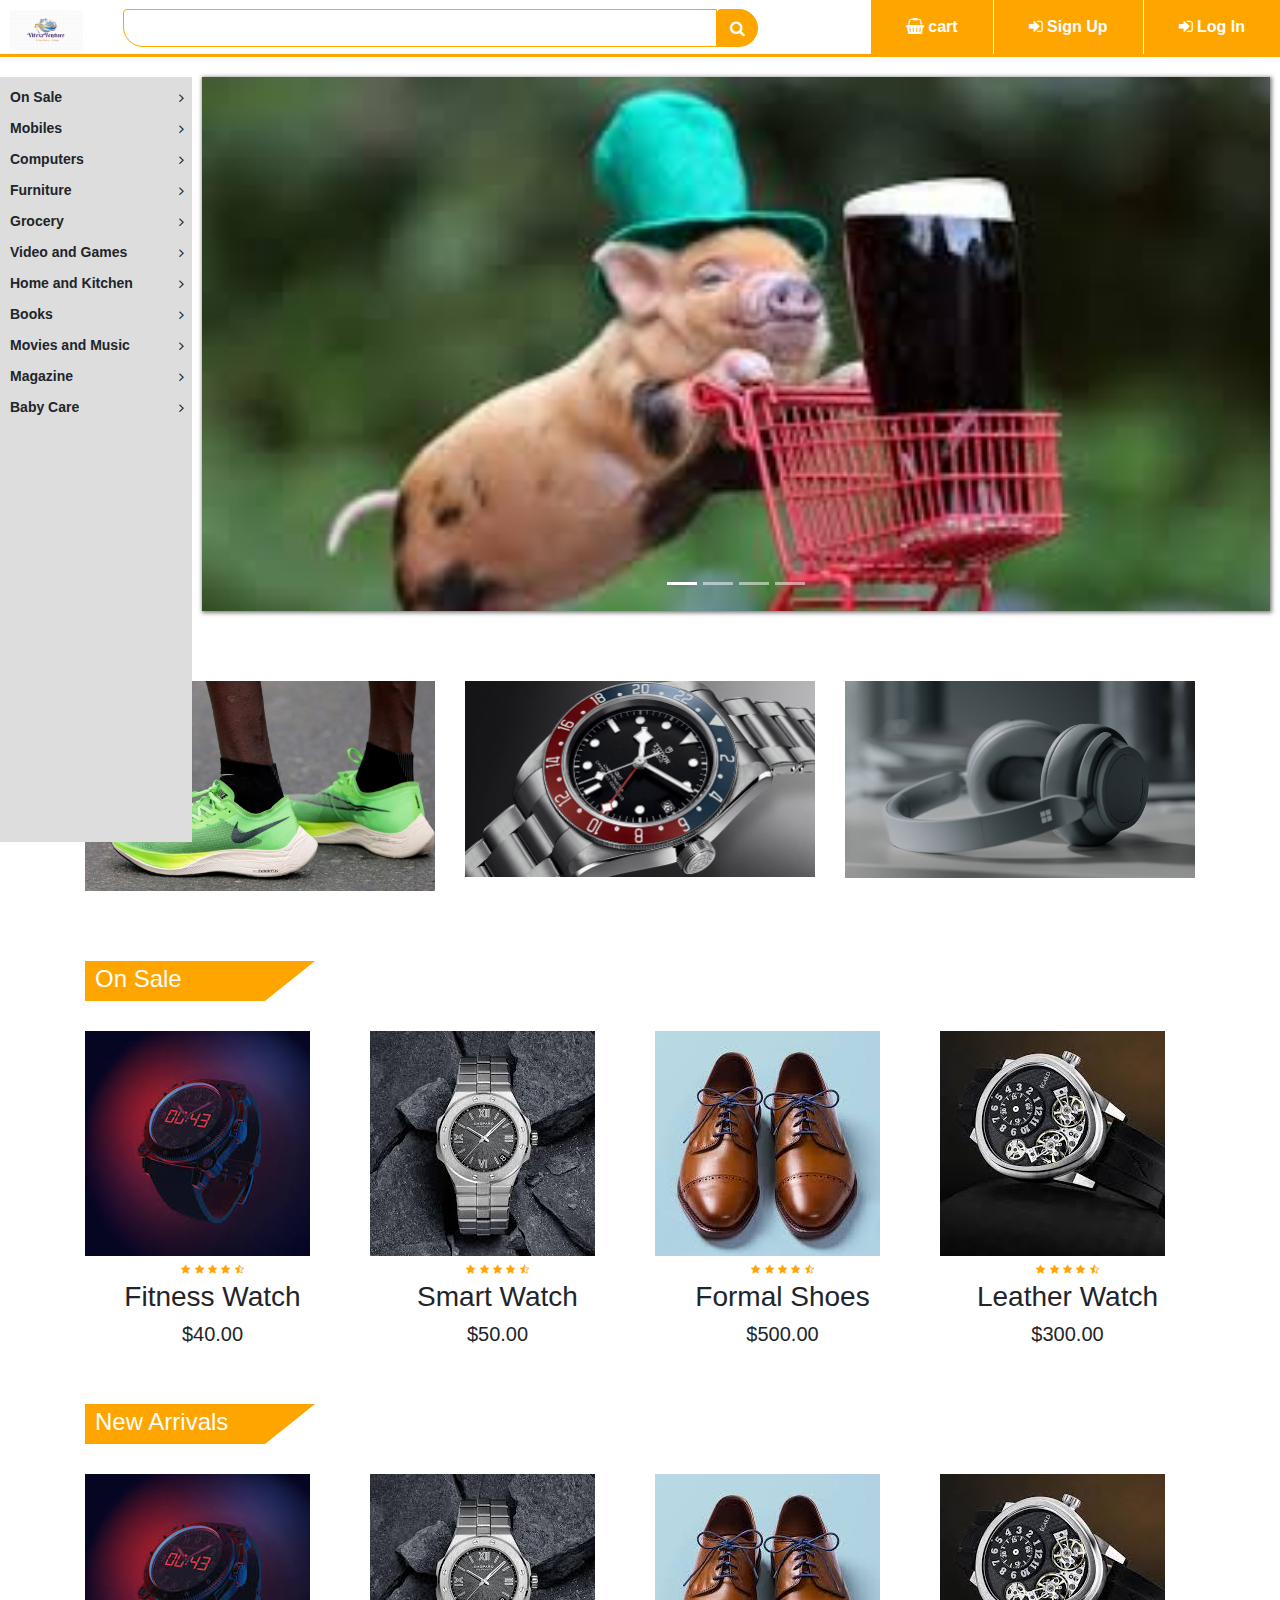
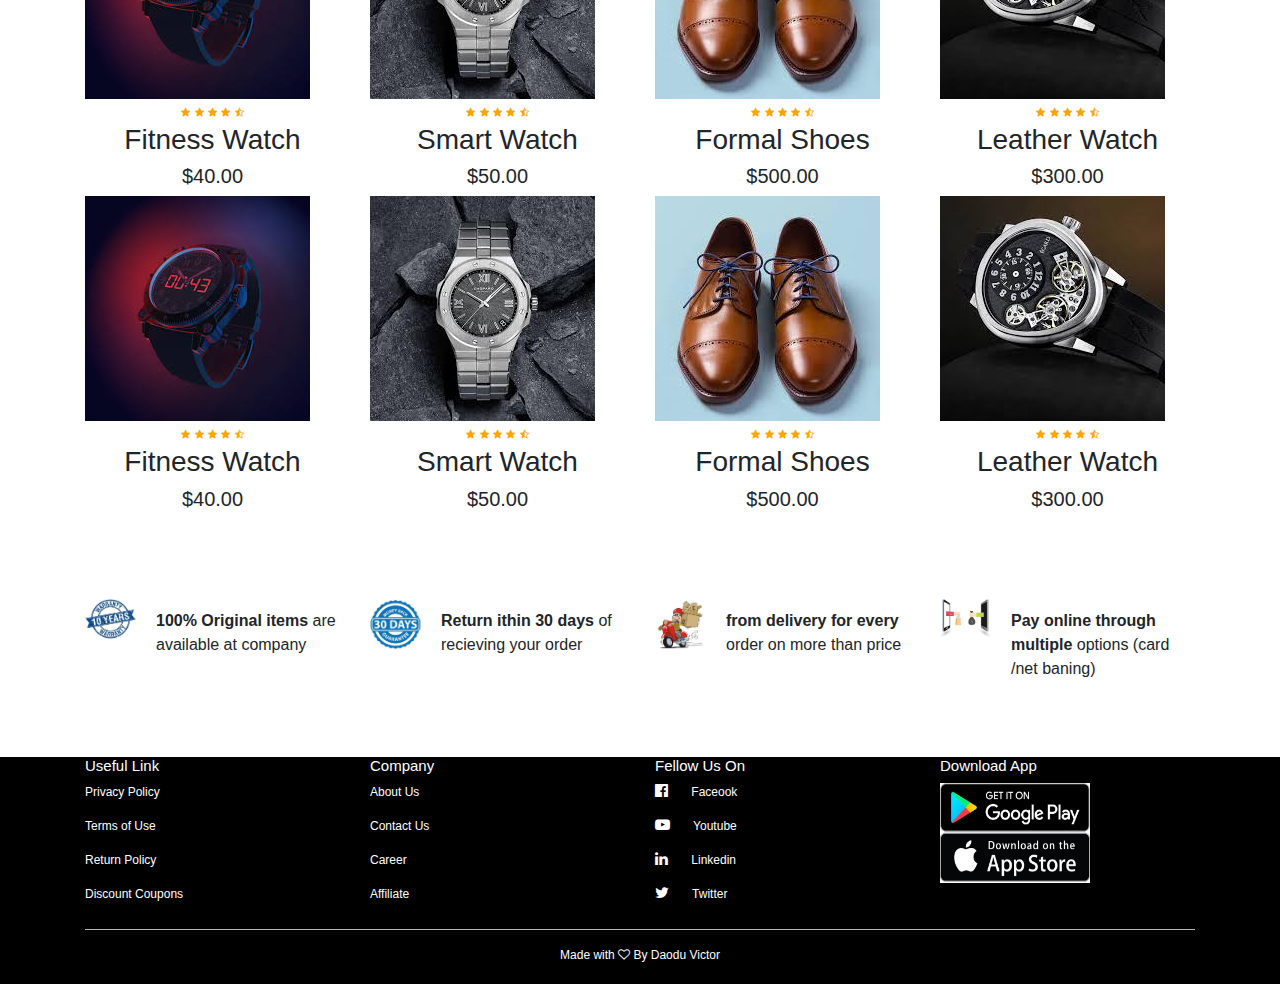
<file: index.html>
<!doctype html>
<html lang="en">

<head>
    <!-- Required meta tags -->
    <meta charset="utf-8">
    <meta name="viewport" content="width=device-width, initial-scale=1, shrink-to-fit=no">
    <!-- Bootstrap CSS -->
    <link rel="stylesheet" href="main.css">

    <!-- Bootstrap CSS -->
    <link rel="stylesheet" href="https://stackpath.bootstrapcdn.com/bootstrap/4.5.2/css/bootstrap.min.css" integrity="sha384-JcKb8q3iqJ61gNV9KGb8thSsNjpSL0n8PARn9HuZOnIxN0hoP+VmmDGMN5t9UJ0Z" crossorigin="anonymous">
    <link rel="stylesheet" href="https://stackpath.bootstrapcdn.com/font-awesome/4.7.0/css/font-awesome.min.css" integrity="sha384-wvfXpqpZZVQGK6TAh5PVlGOfQNHSoD2xbE+QkPxCAFlNEevoEH3Sl0sibVcOQVnN" crossorigin="anonymous">
    <script src="script.js"></script>
    <title>e-commerce home page</title>
</head>

<body>
    <!-- navbar -->
    <div class="top-nav-bar">
        <div class="search-box">

            <i class="fa fa-bars" aria-hidden="true" id="menu-btn" onclick="openmenu()"></i>
            <i class="fa fa-times" aria-hidden="true" id="close-btn" onclick="closemenu()"></i>
            <img src="img/logoa.jpg" alt="" class="logo">
            <input type="text" class="form-control">
            <span class="input-group-text"><i class="fa fa-search" aria-hidden="true"></i></span>

        </div>
        <div class="menu-bar">
            <ul>
                <li>
                    <a href="#"> <i class="fa fa-shopping-basket" aria-hidden="true"></i> cart</a>
                </li>
                <li>
                    <a href="#"> <i class="fa fa-sign-in" aria-hidden="true"></i> Sign Up</a>
                </li>
                <li>
                    <a href="#"> <i class="fa fa-sign-in" aria-hidden="true"></i> Log In</a>
                </li>

            </ul>

        </div>
    </div>

    <section class="header">
        <!-- sidebar -->
        <div class="side-menu" id="side-menu">
            <ul>
                <li>On Sale<i class="fa fa-angle-right" aria-hidden="true"></i>
                    <ul>
                        <li>Sub Menu-1 </li>
                        <li>Sub Menu-1 </li>
                        <li>Sub Menu-1 </li>
                        <li>Sub Menu-1 </li>
                    </ul>
                </li>
                <li>Mobiles<i class="fa fa-angle-right" aria-hidden="true"></i>
                    <ul>
                        <li>Sub Menu-2 </li>
                        <li>Sub Menu-2 </li>
                        <li>Sub Menu-2 </li>
                        <li>Sub Menu-2 </li>
                    </ul>
                </li>
                <li>Computers<i class="fa fa-angle-right" aria-hidden="true"></i>
                    <ul>
                        <li>Sub Menu-3 </li>
                        <li>Sub Menu-3 </li>
                        <li>Sub Menu-3 </li>
                        <li>Sub Menu-3 </li>
                    </ul>
                </li>
                <li>Furniture<i class="fa fa-angle-right" aria-hidden="true"></i>
                    <ul>
                        <li>Sub Menu- </li>
                        <li>Sub Menu-4 </li>
                        <li>Sub Menu-4 </li>
                        <li>Sub Menu-4 </li>
                    </ul>
                </li>
                <li>Grocery<i class="fa fa-angle-right" aria-hidden="true"></i>
                    <ul>
                        <li>Sub Menu-5 </li>
                        <li>Sub Menu-5 </li>
                        <li>Sub Menu-5 </li>
                        <li>Sub Menu-5 </li>
                    </ul>
                </li>
                <li>Video and Games<i class="fa fa-angle-right" aria-hidden="true"></i>
                    <ul>
                        <li>Sub Menu-6 </li>
                        <li>Sub Menu-6 </li>
                        <li>Sub Menu-6 </li>
                        <li>Sub Menu-6 </li>
                    </ul>
                </li>
                <li>Home and Kitchen<i class="fa fa-angle-right" aria-hidden="true"></i>
                    <ul>
                        <li>Sub Menu-7 </li>
                        <li>Sub Menu-7 </li>
                        <li>Sub Menu-7 </li>
                        <li>Sub Menu-7 </li>
                    </ul>
                </li>
                <li>Books<i class="fa fa-angle-right" aria-hidden="true"></i>
                    <ul>
                        <li>Sub Menu-8 </li>
                        <li>Sub Menu-8 </li>
                        <li>Sub Menu-8 </li>
                        <li>Sub Menu-8 </li>
                    </ul>
                </li>
                <li>Movies and Music<i class="fa fa-angle-right" aria-hidden="true"></i>
                    <ul>
                        <li>Sub Menu-9 </li>
                        <li>Sub Menu-9 </li>
                        <li>Sub Menu-9 </li>
                        <li>Sub Menu-9 </li>
                    </ul>
                </li>
                <li>Magazine<i class="fa fa-angle-right" aria-hidden="true"></i>
                    <ul>
                        <li>Sub Menu-10 </li>
                        <li>Sub Menu-10</li>
                        <li>Sub Menu-10</li>
                        <li>Sub Menu-10</li>
                    </ul>
                </li>
                <li>Baby Care<i class="fa fa-angle-right" aria-hidden="true"></i>
                    <ul>
                        <li>Sub Menu-11 </li>
                        <li>Sub Menu-11</li>
                        <li>Sub Menu-11</li>
                        <li>Sub Menu-11</li>
                    </ul>
                </li>


            </ul>
        </div>
        <!-- end sidebar -->

        <!-- slider -->
        <div class="slider">
            <div id="slider" class="carousel slide carousel-fade" data-ride="carousel">
                <div class="carousel-inner">
                    <div class="carousel-item active">
                        <img src="img/slider1.jpg" class="d-block w-100" alt="...">
                    </div>
                    <div class="carousel-item">
                        <img src="img/slider55.PNG" class="d-block w-100" alt="...">
                    </div>
                    <div class="carousel-item">
                        <img src="img/slider44.PNG" class="d-block w-100" alt="...">
                    </div>
                    <div class="carousel-item">
                        <img src="img/slider33.PNG" class="d-block w-100" alt="...">
                    </div>
                </div>
                <ol class="carousel-indicators">
                    <li data-target="#slider" data-slide-to="0" class="active"></li>
                    <li data-target="#slider" data-slide-to="1"></li>
                    <li data-target="#slider" data-slide-to="2"></li>
                    <li data-target="#slider" data-slide-to="3"></li>
                </ol>
            </div>
        </div>
    </section>
    <!------------------------------- featured categories ----------------------->
    <section class="featured-categories">
        <div class="container">
            <div class="row">
                <div class="col-md-4">
                    <img src="img/category1.jpg" alt="">

                </div>
                <div class="col-md-4">
                    <img src="img/category2.jpg" alt="">

                </div>
                <div class="col-md-4">
                    <img src="img/category3.jpg" alt="">

                </div>
            </div>
        </div>
    </section>
    <!------------------------------on sale product----------------------->
    <section class="on-sale">
        <div class="container">
            <div class="title-box">
                <h2>On Sale</h2>
            </div>
            <div class="row">
                <div class="col-md-3">
                    <div class="product-top">
                        <a href="product.html"> <img src="img/images.jpg" alt=""></a>
                        <div class="overlay-right">
                            <button type="button" class="btn btn-secondary" title="Quic Shop">
                                <i class="fa fa-eye" aria-hidden="true"></i>
                            </button>
                            <button type="button" class="btn btn-secondary" title="Add to Wishlist">
                                <i class="fa fa-heart-o" aria-hidden="true"></i>
                            </button>
                            <button type="button" class="btn btn-secondary" title="Add to Cart">
                                <i class="fa fa-shopping-cart" aria-hidden="true"></i>
                            </button>
                        </div>
                    </div>
                    <div class="product-bottom text-center">
                        <i class="fa fa-star"></i>
                        <i class="fa fa-star"></i>
                        <i class="fa fa-star"></i>
                        <i class="fa fa-star"></i>
                        <i class="fa fa-star-half-o"></i>
                        <h3>Fitness Watch</h3>
                        <h5>$40.00</h5>
                    </div>
                </div>
                <div class="col-md-3">
                    <div class="product-top">
                        <a href="product.html"><img src="img/images (1).jpg" alt=""></a>
                        <div class="overlay-right">
                            <button type="button" class="btn btn-secondary" title="Quic Shop">
                                <i class="fa fa-eye" aria-hidden="true"></i>
                            </button>
                            <button type="button" class="btn btn-secondary" title="Add to Wishlist">
                                <i class="fa fa-heart-o" aria-hidden="true"></i>
                            </button>
                            <button type="button" class="btn btn-secondary" title="Add to Cart">
                                <i class="fa fa-shopping-cart" aria-hidden="true"></i>
                            </button>
                        </div>
                    </div>
                    <div class="product-bottom text-center">
                        <i class="fa fa-star"></i>
                        <i class="fa fa-star"></i>
                        <i class="fa fa-star"></i>
                        <i class="fa fa-star"></i>
                        <i class="fa fa-star-half-o"></i>
                        <h3>Smart Watch</h3>
                        <h5>$50.00</h5>
                    </div>
                </div>
                <div class="col-md-3">
                    <div class="product-top">
                        <a href="product.html"><img src="img/product2.jpg" alt=""></a>
                        <div class="overlay-right">
                            <button type="button" class="btn btn-secondary" title="Quic Shop">
                                <i class="fa fa-eye" aria-hidden="true"></i>
                            </button>
                            <button type="button" class="btn btn-secondary" title="Add to Wishlist">
                                <i class="fa fa-heart-o" aria-hidden="true"></i>
                            </button>
                            <button type="button" class="btn btn-secondary" title="Add to Cart">
                                <i class="fa fa-shopping-cart" aria-hidden="true"></i>
                            </button>
                        </div>
                    </div>
                    <div class="product-bottom text-center">
                        <i class="fa fa-star"></i>
                        <i class="fa fa-star"></i>
                        <i class="fa fa-star"></i>
                        <i class="fa fa-star"></i>
                        <i class="fa fa-star-half-o"></i>
                        <h3>Formal Shoes</h3>
                        <h5>$500.00</h5>
                    </div>
                </div>
                <div class="col-md-3">
                    <div class="product-top">
                        <a href="product.html"> <img src="img/images (3).jpg" alt=""></a>
                        <div class="overlay-right">
                            <button type="button" class="btn btn-secondary" title="Quic Shop">
                                <i class="fa fa-eye" aria-hidden="true"></i>
                            </button>
                            <button type="button" class="btn btn-secondary" title="Add to Wishlist">
                                <i class="fa fa-heart-o" aria-hidden="true"></i>
                            </button>
                            <button type="button" class="btn btn-secondary" title="Add to Cart">
                                <i class="fa fa-shopping-cart" aria-hidden="true"></i>
                            </button>
                        </div>
                    </div>
                    <div class="product-bottom text-center">
                        <i class="fa fa-star"></i>
                        <i class="fa fa-star"></i>
                        <i class="fa fa-star"></i>
                        <i class="fa fa-star"></i>
                        <i class="fa fa-star-half-o"></i>
                        <h3> Leather Watch</h3>
                        <h5>$300.00</h5>
                    </div>
                </div>

            </div>
        </div>
    </section>
    <!-- ------------------------new product------------------------------- -->
    <section class="New-products">
        <div class="container">
            <div class="title-box">
                <h2>New Arrivals</h2>
            </div>
            <div class="row">
                <div class="col-md-3">
                    <div class="product-top">
                        <a href="product.html"> <img src="img/images.jpg" alt=""></a>
                        <div class="overlay-right">
                            <button type="button" class="btn btn-secondary" title="Quic Shop">
                                <i class="fa fa-eye" aria-hidden="true"></i>
                            </button>
                            <button type="button" class="btn btn-secondary" title="Add to Wishlist">
                                <i class="fa fa-heart-o" aria-hidden="true"></i>
                            </button>
                            <button type="button" class="btn btn-secondary" title="Add to Cart">
                                <i class="fa fa-shopping-cart" aria-hidden="true"></i>
                            </button>
                        </div>
                    </div>
                    <div class="product-bottom text-center">
                        <i class="fa fa-star"></i>
                        <i class="fa fa-star"></i>
                        <i class="fa fa-star"></i>
                        <i class="fa fa-star"></i>
                        <i class="fa fa-star-half-o"></i>
                        <h3>Fitness Watch</h3>
                        <h5>$40.00</h5>
                    </div>
                </div>
                <div class="col-md-3">
                    <div class="product-top">
                        <a href="product.html"> <img src="img/images (1).jpg" alt=""></a>
                        <div class="overlay-right">
                            <button type="button" class="btn btn-secondary" title="Quic Shop">
                                <i class="fa fa-eye" aria-hidden="true"></i>
                            </button>
                            <button type="button" class="btn btn-secondary" title="Add to Wishlist">
                                <i class="fa fa-heart-o" aria-hidden="true"></i>
                            </button>
                            <button type="button" class="btn btn-secondary" title="Add to Cart">
                                <i class="fa fa-shopping-cart" aria-hidden="true"></i>
                            </button>
                        </div>
                    </div>
                    <div class="product-bottom text-center">
                        <i class="fa fa-star"></i>
                        <i class="fa fa-star"></i>
                        <i class="fa fa-star"></i>
                        <i class="fa fa-star"></i>
                        <i class="fa fa-star-half-o"></i>
                        <h3>Smart Watch</h3>
                        <h5>$50.00</h5>
                    </div>
                </div>
                <div class="col-md-3">
                    <div class="product-top">
                        <a href="product.html"> <img src="img/product2.jpg" alt=""></a>
                        <div class="overlay-right">
                            <button type="button" class="btn btn-secondary" title="Quic Shop">
                                <i class="fa fa-eye" aria-hidden="true"></i>
                            </button>
                            <button type="button" class="btn btn-secondary" title="Add to Wishlist">
                                <i class="fa fa-heart-o" aria-hidden="true"></i>
                            </button>
                            <button type="button" class="btn btn-secondary" title="Add to Cart">
                                <i class="fa fa-shopping-cart" aria-hidden="true"></i>
                            </button>
                        </div>
                    </div>
                    <div class="product-bottom text-center">
                        <i class="fa fa-star"></i>
                        <i class="fa fa-star"></i>
                        <i class="fa fa-star"></i>
                        <i class="fa fa-star"></i>
                        <i class="fa fa-star-half-o"></i>
                        <h3>Formal Shoes</h3>
                        <h5>$500.00</h5>
                    </div>
                </div>
                <div class="col-md-3">
                    <div class="product-top">
                        <img src="img/images (3).jpg" alt="">
                        <div class="overlay-right">
                            <button type="button" class="btn btn-secondary" title="Quic Shop">
                                <i class="fa fa-eye" aria-hidden="true"></i>
                            </button>
                            <button type="button" class="btn btn-secondary" title="Add to Wishlist">
                                <i class="fa fa-heart-o" aria-hidden="true"></i>
                            </button>
                            <button type="button" class="btn btn-secondary" title="Add to Cart">
                                <i class="fa fa-shopping-cart" aria-hidden="true"></i>
                            </button>
                        </div>
                    </div>
                    <div class="product-bottom text-center">
                        <i class="fa fa-star"></i>
                        <i class="fa fa-star"></i>
                        <i class="fa fa-star"></i>
                        <i class="fa fa-star"></i>
                        <i class="fa fa-star-half-o"></i>
                        <h3> Leather Watch</h3>
                        <h5>$300.00</h5>
                    </div>
                </div>
                <div class="col-md-3">
                    <div class="product-top">
                        <a href="product.html"> <img src="img/images.jpg" alt=""></a>
                        <div class="overlay-right">
                            <button type="button" class="btn btn-secondary" title="Quic Shop">
                                <i class="fa fa-eye" aria-hidden="true"></i>
                            </button>
                            <button type="button" class="btn btn-secondary" title="Add to Wishlist">
                                <i class="fa fa-heart-o" aria-hidden="true"></i>
                            </button>
                            <button type="button" class="btn btn-secondary" title="Add to Cart">
                                <i class="fa fa-shopping-cart" aria-hidden="true"></i>
                            </button>
                        </div>
                    </div>
                    <div class="product-bottom text-center">
                        <i class="fa fa-star"></i>
                        <i class="fa fa-star"></i>
                        <i class="fa fa-star"></i>
                        <i class="fa fa-star"></i>
                        <i class="fa fa-star-half-o"></i>
                        <h3>Fitness Watch</h3>
                        <h5>$40.00</h5>
                    </div>
                </div>
                <div class="col-md-3">
                    <div class="product-top">
                        <a href="product.html"><img src="img/images (1).jpg" alt=""></a>
                        <div class="overlay-right">
                            <button type="button" class="btn btn-secondary" title="Quic Shop">
                                <i class="fa fa-eye" aria-hidden="true"></i>
                            </button>
                            <button type="button" class="btn btn-secondary" title="Add to Wishlist">
                                <i class="fa fa-heart-o" aria-hidden="true"></i>
                            </button>
                            <button type="button" class="btn btn-secondary" title="Add to Cart">
                                <i class="fa fa-shopping-cart" aria-hidden="true"></i>
                            </button>
                        </div>
                    </div>
                    <div class="product-bottom text-center">
                        <i class="fa fa-star"></i>
                        <i class="fa fa-star"></i>
                        <i class="fa fa-star"></i>
                        <i class="fa fa-star"></i>
                        <i class="fa fa-star-half-o"></i>
                        <h3>Smart Watch</h3>
                        <h5>$50.00</h5>
                    </div>
                </div>
                <div class="col-md-3">
                    <div class="product-top">
                        <a href="product.html"><img src="img/product2.jpg" alt=""></a>
                        <div class="overlay-right">
                            <button type="button" class="btn btn-secondary" title="Quic Shop">
                                <i class="fa fa-eye" aria-hidden="true"></i>
                            </button>
                            <button type="button" class="btn btn-secondary" title="Add to Wishlist">
                                <i class="fa fa-heart-o" aria-hidden="true"></i>
                            </button>
                            <button type="button" class="btn btn-secondary" title="Add to Cart">
                                <i class="fa fa-shopping-cart" aria-hidden="true"></i>
                            </button>
                        </div>
                    </div>
                    <div class="product-bottom text-center">
                        <i class="fa fa-star"></i>
                        <i class="fa fa-star"></i>
                        <i class="fa fa-star"></i>
                        <i class="fa fa-star"></i>
                        <i class="fa fa-star-half-o"></i>
                        <h3>Formal Shoes</h3>
                        <h5>$500.00</h5>
                    </div>
                </div>
                <div class="col-md-3">
                    <div class="product-top">
                        <a href="product.html"> <img src="img/images (3).jpg" alt=""></a>
                        <div class="overlay-right">
                            <button type="button" class="btn btn-secondary" title="Quic Shop">
                                <i class="fa fa-eye" aria-hidden="true"></i>
                            </button>
                            <button type="button" class="btn btn-secondary" title="Add to Wishlist">
                                <i class="fa fa-heart-o" aria-hidden="true"></i>
                            </button>
                            <button type="button" class="btn btn-secondary" title="Add to Cart">
                                <i class="fa fa-shopping-cart" aria-hidden="true"></i>
                            </button>
                        </div>
                    </div>
                    <div class="product-bottom text-center">
                        <i class="fa fa-star"></i>
                        <i class="fa fa-star"></i>
                        <i class="fa fa-star"></i>
                        <i class="fa fa-star"></i>
                        <i class="fa fa-star-half-o"></i>
                        <h3> Leather Watch</h3>
                        <h5>$300.00</h5>
                    </div>
                </div>
            </div>
        </div>
    </section>
    <!-- ------------------------website features--------------- -->
    <section class="website-features">
        <div class="container">
            <div class="row">
                <div class="col-md-3 feature-box">
                    <img src="img/san2.jpg" alt="">
                    <div class="feature-text">
                        <p> <b> 100% Original items </b> are available at company</p>
                    </div>
                </div>
                <div class="col-md-3 feature-box">
                    <img src="img/30days.jpg" alt="">
                    <div class="feature-text">
                        <p> <b> Return ithin 30 days </b> of recieving your order</p>
                    </div>
                </div>
                <div class="col-md-3 feature-box">
                    <img src="img/delivery.jpg" alt="">
                    <div class="feature-text">
                        <p> <b>  from delivery for every </b> order on more than price</p>
                    </div>
                </div>
                <div class="col-md-3 feature-box">
                    <img src="img/online.jpg" alt="">
                    <div class="feature-text">
                        <p> <b> Pay online through multiple </b> options (card /net baning)</p>
                    </div>
                </div>

            </div>
        </div>
    </section>
    <!-- -------------------------------footer-------------- -->
    <section class="footer">
        <div class="container tex-center">
            <div class="row">
                <div class="col-md-3">
                    <h1>Useful Link</h1>
                    <p>Privacy Policy</p>
                    <p>Terms of Use</p>
                    <p>Return Policy</p>
                    <p>Discount Coupons</p>

                </div>
                <div class="col-md-3">
                    <h1>Company</h1>
                    <p>About Us</p>
                    <p>Contact Us</p>
                    <p>Career</p>
                    <p>Affiliate</p>

                </div>
                <div class="col-md-3">
                    <h1>Fellow Us On</h1>
                    <p> <i class="fa fa-facebook-official" aria-hidden="true"></i> Faceook</p>
                    <p> <i class="fa fa-youtube-play" aria-hidden="true"></i> Youtube</p>
                    <p> <i class="fa fa-linkedin" aria-hidden="true"></i> Linkedin</p>
                    <p> <i class="fa fa-twitter" aria-hidden="true"></i> Twitter</p>

                </div>
                <div class="col-md-3 footer-image">
                    <h1>Download App</h1>
                    <img src="img/app-logo.jpg" alt="" style="height: 100px;">
                </div>
            </div>
            <hr>
            <p class="copyright"> Made with <i class="fa fa-heart-o"></i> By Daodu Victor</p>
        </div>
    </section>

    <!-- Optional JavaScript -->
    <!-- jQuery first, then Popper.js, then Bootstrap JS -->
    <script src="https://code.jquery.com/jquery-3.5.1.slim.min.js" integrity="sha384-DfXdz2htPH0lsSSs5nCTpuj/zy4C+OGpamoFVy38MVBnE+IbbVYUew+OrCXaRkfj" crossorigin="anonymous"></script>
    <script src="https://cdn.jsdelivr.net/npm/popper.js@1.16.1/dist/umd/popper.min.js" integrity="sha384-9/reFTGAW83EW2RDu2S0VKaIzap3H66lZH81PoYlFhbGU+6BZp6G7niu735Sk7lN" crossorigin="anonymous"></script>
    <script src="https://stackpath.bootstrapcdn.com/bootstrap/4.5.2/js/bootstrap.min.js" integrity="sha384-B4gt1jrGC7Jh4AgTPSdUtOBvfO8shuf57BaghqFfPlYxofvL8/KUEfYiJOMMV+rV" crossorigin="anonymous"></script>


</body>

</html>
</file>
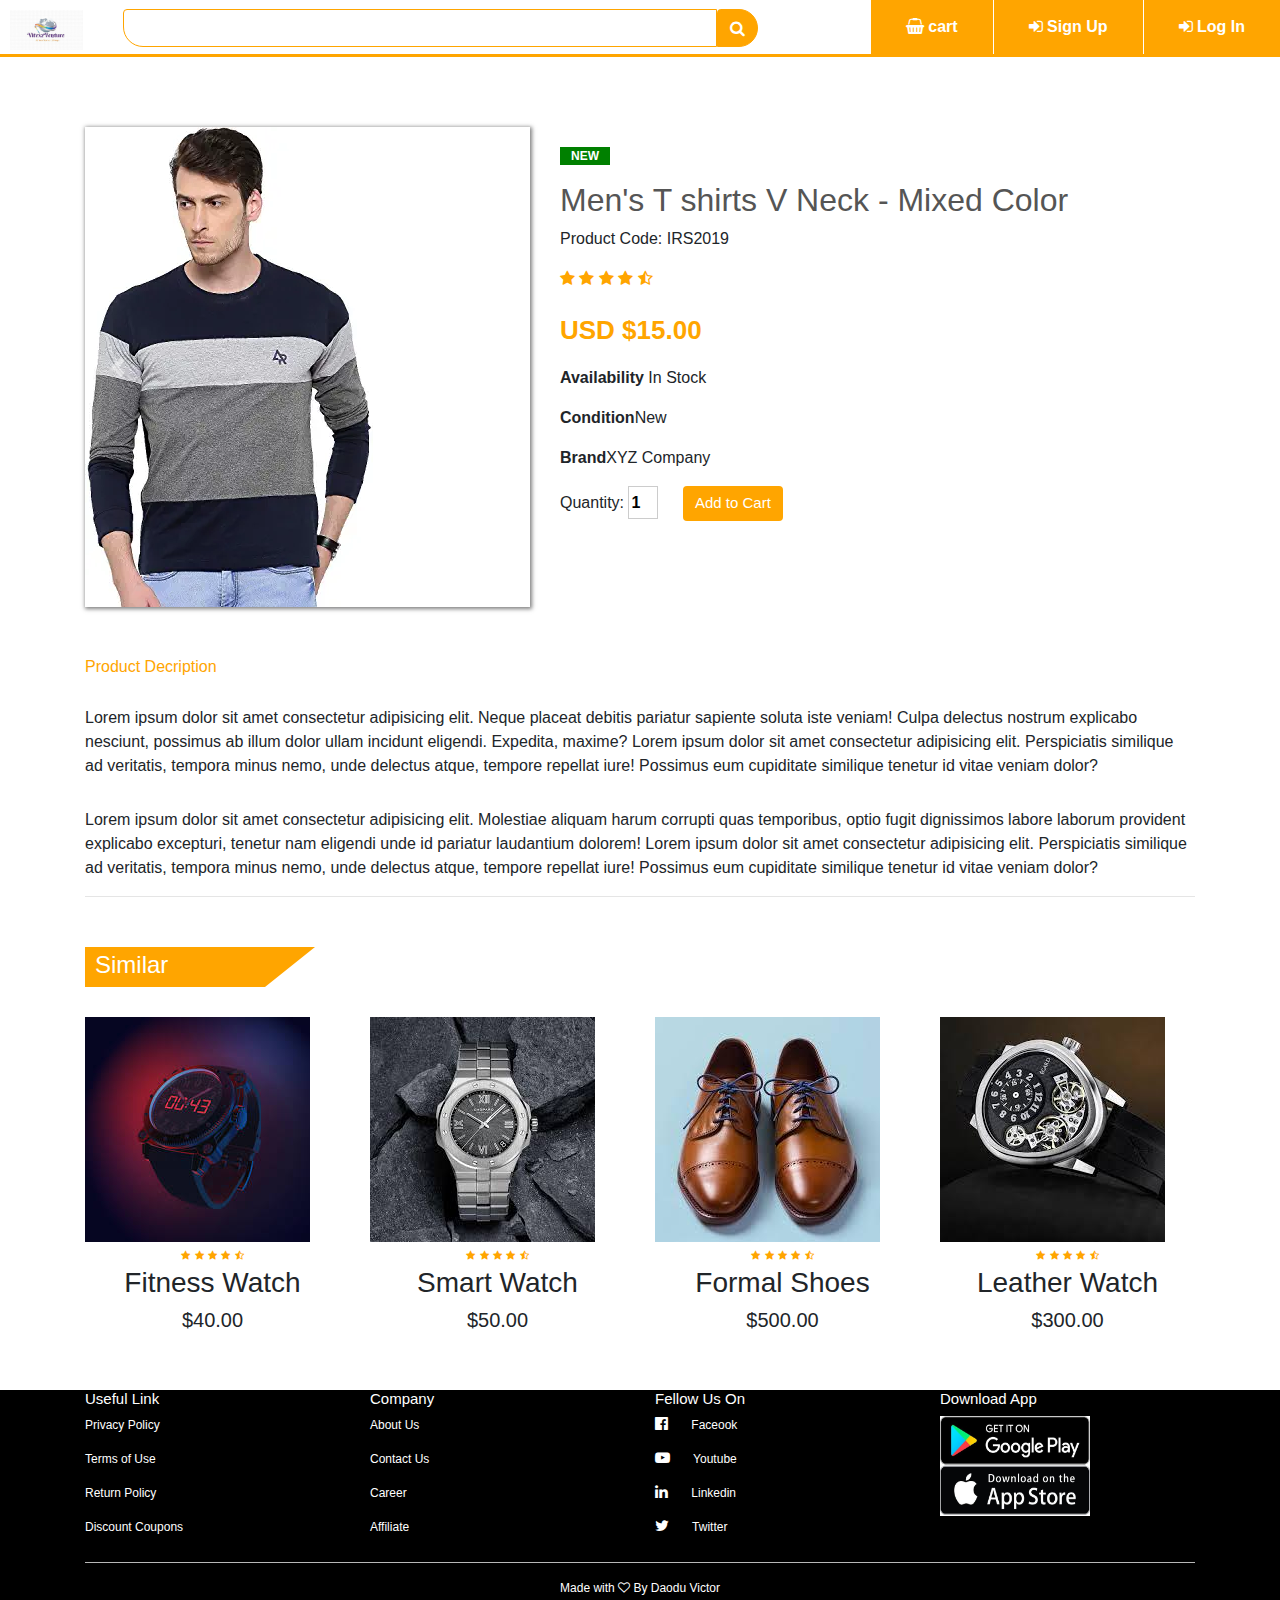
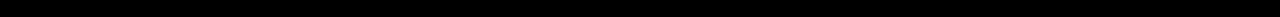
<file: product.html>
<!doctype html>
<html lang="en">

<head>
    <!-- Required meta tags -->
    <meta charset="utf-8">
    <meta name="viewport" content="width=device-width, initial-scale=1, shrink-to-fit=no">
    <!-- Bootstrap CSS -->
    <link rel="stylesheet" href="main.css">

    <!-- Bootstrap CSS -->
    <link rel="stylesheet" href="https://stackpath.bootstrapcdn.com/bootstrap/4.5.2/css/bootstrap.min.css" integrity="sha384-JcKb8q3iqJ61gNV9KGb8thSsNjpSL0n8PARn9HuZOnIxN0hoP+VmmDGMN5t9UJ0Z" crossorigin="anonymous">
    <link rel="stylesheet" href="https://stackpath.bootstrapcdn.com/font-awesome/4.7.0/css/font-awesome.min.css" integrity="sha384-wvfXpqpZZVQGK6TAh5PVlGOfQNHSoD2xbE+QkPxCAFlNEevoEH3Sl0sibVcOQVnN" crossorigin="anonymous">
    <script src="script.js"></script>
    <title>single product</title>
</head>

<body>
    <!-- navbar -->
    <div class="top-nav-bar">
        <div class="search-box">

            <i class="fa fa-bars" aria-hidden="true" id="menu-btn" onclick="openmenu()"></i>
            <i class="fa fa-times" aria-hidden="true" id="close-btn" onclick="closemenu()"></i>
            <a href="index.html"><img src="img/logoa.jpg" alt="" class="logo"></a>
            <input type="text" class="form-control">
            <span class="input-group-text"><i class="fa fa-search" aria-hidden="true"></i></span>

        </div>
        <div class="menu-bar">
            <ul>
                <li>
                    <a href="#"> <i class="fa fa-shopping-basket" aria-hidden="true"></i> cart</a>
                </li>
                <li>
                    <a href="#"> <i class="fa fa-sign-in" aria-hidden="true"></i> Sign Up</a>
                </li>
                <li>
                    <a href="#"> <i class="fa fa-sign-in" aria-hidden="true"></i> Log In</a>
                </li>

            </ul>

        </div>
    </div>
    <!-- -------------------Single Product------------------------- -->
    <section class="single-product">
        <div class="container">
            <div class="row">
                <div class="col-md-5">
                    <div id="product-slider" class="carousel slide carousel-fade" data-ride="carousel">
                        <div class="carousel-inner">
                            <div class="carousel-item active">
                                <img src="img/shirt1.webp" class="d-block " alt="...">
                            </div>
                            <div class="carousel-item">
                                <img src="img/shirt2.webp" class="d-block " alt="...">
                            </div>
                            <div class="carousel-item">
                                <img src="img/shirt3.webp" class="d-block " alt="...">
                            </div>
                            <a class="carousel-control-prev" href="#product-slider" role="button" data-slide="prev">
                                <span class="carousel-control-prev-icon" aria-hidden="true"></span>
                                <span class="sr-only">Previous</span>
                            </a>
                            <a class="carousel-control-next" href="#product-slider" role="button" data-slide="next">
                                <span class="carousel-control-next-icon" aria-hidden="true"></span>
                                <span class="sr-only">Next</span>
                            </a>
                        </div>

                    </div>
                </div>
                <div class="col-md-7">
                    <p class="new-arrival text-center">NEW</p>
                    <h2>Men's T shirts V Neck - Mixed Color</h2>
                    <p>Product Code: IRS2019</p>
                    <i class="fa fa-star"></i>
                    <i class="fa fa-star"></i>
                    <i class="fa fa-star"></i>
                    <i class="fa fa-star"></i>
                    <i class="fa fa-star-half-o"></i>
                    <p class="price">USD $15.00</p>
                    <p><b>Availability</b> In Stock</p>
                    <p><b>Condition</b>New</p>
                    <p><b>Brand</b>XYZ Company</p>
                    <label>Quantity:</label>
                    <input type="number" value="1">
                    <button type="button" class="btn btn-primary">Add to Cart</button>
                </div>
            </div>
        </div>
    </section>
    <section class="product-description">
        <div class="container">
            <h6>Product Decription</h6>
            <p>Lorem ipsum dolor sit amet consectetur adipisicing elit. Neque placeat debitis pariatur sapiente soluta iste veniam! Culpa delectus nostrum explicabo nesciunt, possimus ab illum dolor ullam incidunt eligendi. Expedita, maxime? Lorem ipsum
                dolor sit amet consectetur adipisicing elit. Perspiciatis similique ad veritatis, tempora minus nemo, unde delectus atque, tempore repellat iure! Possimus eum cupiditate similique tenetur id vitae veniam dolor?</p>
            <p>Lorem ipsum dolor sit amet consectetur adipisicing elit. Molestiae aliquam harum corrupti quas temporibus, optio fugit dignissimos labore laborum provident explicabo excepturi, tenetur nam eligendi unde id pariatur laudantium dolorem! Lorem
                ipsum dolor sit amet consectetur adipisicing elit. Perspiciatis similique ad veritatis, tempora minus nemo, unde delectus atque, tempore repellat iure! Possimus eum cupiditate similique tenetur id vitae veniam dolor?</p>
            <hr>
        </div>
        <div class="container">
            <div class="title-box">
                <h2>Similar</h2>
            </div>
            <div class="row">
                <div class="col-md-3">
                    <div class="product-top">
                        <img src="img/images.jpg" alt="">
                        <div class="overlay-right">
                            <button type="button" class="btn btn-secondary" title="Quic Shop">
                                <i class="fa fa-eye" aria-hidden="true"></i>
                            </button>
                            <button type="button" class="btn btn-secondary" title="Add to Wishlist">
                                <i class="fa fa-heart-o" aria-hidden="true"></i>
                            </button>
                            <button type="button" class="btn btn-secondary" title="Add to Cart">
                                <i class="fa fa-shopping-cart" aria-hidden="true"></i>
                            </button>
                        </div>
                    </div>
                    <div class="product-bottom text-center">
                        <i class="fa fa-star"></i>
                        <i class="fa fa-star"></i>
                        <i class="fa fa-star"></i>
                        <i class="fa fa-star"></i>
                        <i class="fa fa-star-half-o"></i>
                        <h3>Fitness Watch</h3>
                        <h5>$40.00</h5>
                    </div>
                </div>
                <div class="col-md-3">
                    <div class="product-top">
                        <img src="img/images (1).jpg" alt="">
                        <div class="overlay-right">
                            <button type="button" class="btn btn-secondary" title="Quic Shop">
                                <i class="fa fa-eye" aria-hidden="true"></i>
                            </button>
                            <button type="button" class="btn btn-secondary" title="Add to Wishlist">
                                <i class="fa fa-heart-o" aria-hidden="true"></i>
                            </button>
                            <button type="button" class="btn btn-secondary" title="Add to Cart">
                                <i class="fa fa-shopping-cart" aria-hidden="true"></i>
                            </button>
                        </div>
                    </div>
                    <div class="product-bottom text-center">
                        <i class="fa fa-star"></i>
                        <i class="fa fa-star"></i>
                        <i class="fa fa-star"></i>
                        <i class="fa fa-star"></i>
                        <i class="fa fa-star-half-o"></i>
                        <h3>Smart Watch</h3>
                        <h5>$50.00</h5>
                    </div>
                </div>
                <div class="col-md-3">
                    <div class="product-top">
                        <img src="img/product2.jpg" alt="">
                        <div class="overlay-right">
                            <button type="button" class="btn btn-secondary" title="Quic Shop">
                                <i class="fa fa-eye" aria-hidden="true"></i>
                            </button>
                            <button type="button" class="btn btn-secondary" title="Add to Wishlist">
                                <i class="fa fa-heart-o" aria-hidden="true"></i>
                            </button>
                            <button type="button" class="btn btn-secondary" title="Add to Cart">
                                <i class="fa fa-shopping-cart" aria-hidden="true"></i>
                            </button>
                        </div>
                    </div>
                    <div class="product-bottom text-center">
                        <i class="fa fa-star"></i>
                        <i class="fa fa-star"></i>
                        <i class="fa fa-star"></i>
                        <i class="fa fa-star"></i>
                        <i class="fa fa-star-half-o"></i>
                        <h3>Formal Shoes</h3>
                        <h5>$500.00</h5>
                    </div>
                </div>
                <div class="col-md-3">
                    <div class="product-top">
                        <img src="img/images (3).jpg" alt="">
                        <div class="overlay-right">
                            <button type="button" class="btn btn-secondary" title="Quic Shop">
                                <i class="fa fa-eye" aria-hidden="true"></i>
                            </button>
                            <button type="button" class="btn btn-secondary" title="Add to Wishlist">
                                <i class="fa fa-heart-o" aria-hidden="true"></i>
                            </button>
                            <button type="button" class="btn btn-secondary" title="Add to Cart">
                                <i class="fa fa-shopping-cart" aria-hidden="true"></i>
                            </button>
                        </div>
                    </div>
                    <div class="product-bottom text-center">
                        <i class="fa fa-star"></i>
                        <i class="fa fa-star"></i>
                        <i class="fa fa-star"></i>
                        <i class="fa fa-star"></i>
                        <i class="fa fa-star-half-o"></i>
                        <h3> Leather Watch</h3>
                        <h5>$300.00</h5>
                    </div>
                </div>

            </div>
        </div>

    </section>
    <!-- -------------------------------footer-------------- -->
    <section class="footer">
        <div class="container tex-center">
            <div class="row">
                <div class="col-md-3">
                    <h1>Useful Link</h1>
                    <p>Privacy Policy</p>
                    <p>Terms of Use</p>
                    <p>Return Policy</p>
                    <p>Discount Coupons</p>

                </div>
                <div class="col-md-3">
                    <h1>Company</h1>
                    <p>About Us</p>
                    <p>Contact Us</p>
                    <p>Career</p>
                    <p>Affiliate</p>

                </div>
                <div class="col-md-3">
                    <h1>Fellow Us On</h1>
                    <p> <i class="fa fa-facebook-official" aria-hidden="true"></i> Faceook</p>
                    <p> <i class="fa fa-youtube-play" aria-hidden="true"></i> Youtube</p>
                    <p> <i class="fa fa-linkedin" aria-hidden="true"></i> Linkedin</p>
                    <p> <i class="fa fa-twitter" aria-hidden="true"></i> Twitter</p>

                </div>
                <div class="col-md-3 footer-image">
                    <h1>Download App</h1>
                    <img src="img/app-logo.jpg" alt="" style="height: 100px;">
                </div>
            </div>
            <hr>
            <p class="copyright"> Made with <i class="fa fa-heart-o"></i> By Daodu Victor</p>
        </div>
    </section>
    <!-- Optional JavaScript -->
    <!-- jQuery first, then Popper.js, then Bootstrap JS -->
    <script src="https://code.jquery.com/jquery-3.5.1.slim.min.js" integrity="sha384-DfXdz2htPH0lsSSs5nCTpuj/zy4C+OGpamoFVy38MVBnE+IbbVYUew+OrCXaRkfj" crossorigin="anonymous"></script>
    <script src="https://cdn.jsdelivr.net/npm/popper.js@1.16.1/dist/umd/popper.min.js" integrity="sha384-9/reFTGAW83EW2RDu2S0VKaIzap3H66lZH81PoYlFhbGU+6BZp6G7niu735Sk7lN" crossorigin="anonymous"></script>
    <script src="https://stackpath.bootstrapcdn.com/bootstrap/4.5.2/js/bootstrap.min.js" integrity="sha384-B4gt1jrGC7Jh4AgTPSdUtOBvfO8shuf57BaghqFfPlYxofvL8/KUEfYiJOMMV+rV" crossorigin="anonymous"></script>

</body>
</file>
<file: main.css>
* {
                margin: 0;
                padding: 0;
            }
            
            body {
                background-color: #f1f3f4;
                font-family: sans-serif;
            }
            
            .top-nav-bar {
                height: 57px;
                top: 0;
                position: sticky;
                background: #fff;
                margin-bottom: 20px;
                border-bottom: 3px solid orange;
                z-index: 2;
            }
            
            .logo {
                height: 40px;
                /* width: 200px; */
                margin: 10px 10px;
            }
            
            .form-control {
                margin-top: 9px;
                margin-left: 30px;
                border: 1px solid orange !important;
                border-bottom-left-radius: 20px !important;
                border-bottom-left-radius: 20px !important;
                border-top-right-radius: 0 !important;
                border-bottom-right-radius: 0 !important;
                box-shadow: none !important;
            }
            
            .input-group-text {
                background: orange !important;
                margin: 8.5px 10px 3px 0 !important;
                border: 1px solid orange !important;
                border-bottom-left-radius: 0px !important;
                border-bottom-left-radius: 0px !important;
                border-top-right-radius: 20px !important;
                border-bottom-right-radius: 20px !important;
                cursor: pointer;
            }
            
            .search-box {
                display: inline-flex;
                width: 60%;
                height: 50px;
            }
            
            .fa-search {
                color: #fff;
            }
            
            .menu-bar {
                width: 40%;
                height: 57px;
                float: right;
            }
            
            .menu-bar ul {
                display: inline-flex;
                float: right;
            }
            
            .menu-bar ul li {
                border-left: 1px solid #fff;
                list-style-type: none;
                padding: 15px 35px;
                text-align: center;
                background-color: orange;
                cursor: pointer;
            }
            
            .menu-bar ul li a {
                font-size: 16px;
                font-weight: bold;
                color: #fff;
                text-decoration: none;
            }
            
            .fa-shopping-basket .fa-sign-in {
                margin-right: 5px;
            }
            
            @media only screen and (max-width:980px) {
                .top-nav-bar {
                    height: 118px;
                    border-bottom: 0;
                }
                .search-box {
                    width: 100%;
                }
                .menu-bar {
                    width: 100%;
                }
                .menu-bar ul {
                    margin: 10px 0;
                    width: 100%;
                }
                .menu-bar ul li {
                    height: 57px;
                    width: 100%;
                }
            }
            /* -------------------------side-menu------------------------- */
            
            .side-menu {
                height: 85%;
                width: 15%;
                font-size: 14px;
                float: left;
                z-index: 2;
                background-color: #ddd;
                position: fixed;
            }
            
            .side-menu ul {
                margin-left: 10px;
            }
            
            .side-menu ul li {
                list-style-type: none;
                font-weight: bold;
                margin-top: 10px;
                cursor: pointer;
            }
            
            .side-menu ul li:hover {
                color: orange;
            }
            
            .side-menu ul li ul {
                display: none;
                z-index: 10;
                top: 77px;
            }
            
            .side-menu ul li:hover ul {
                display: block;
                height: 400px;
                margin-left: 14%;
                padding: 0 100px 10px 10px;
                position: fixed;
                background: #ececec;
                box-shadow: 1px 1px 4px 1px rgba(0, 0, 0, 0.5);
            }
            
            .fa-angle-right {
                margin-top: 4px;
                margin-right: 8px;
                float: right;
            }
            
            #menu-btn,
            #close-btn {
                font-size: 30px;
                margin: 10px;
                color: orange;
                display: none;
            }
            
            @media only screen and (max-width:980px) {
                .side-menu {
                    width: 34%;
                    z-index: 20;
                    top: 133px;
                    position: fixed;
                    font-size: 10px;
                    display: none;
                }
                .side-menu ul li ul {
                    top: 133px;
                }
                .side-menu ul li:hover ul {
                    margin-left: 31%;
                }
                #menu-btn {
                    display: block;
                }
            }
            /* slider css */
            
            .slider {
                width: 85%;
                margin-left: 15%;
                padding: 0 10px;
                height: 79%;
            }
            
            .carousel {
                box-shadow: 1px 1px 4px 1px rgba(0, 0, 0, 0.5)
            }
            
            .carousel-indicators {
                z-index: 1 !important;
            }
            
            @media only screen and (max-width:980px) {
                .slider {
                    width: 100%;
                    margin-left: 0;
                }
            }
            /* -----------------feacture categories---------------------- */
            
            .featured-categories {
                margin: 50px 0;
            }
            
            .featured-categories img {
                width: 100%;
                padding: 20px 0;
                transition: 1s;
                cursor: pointer;
            }
            
            .featured-categories img:hover {
                transform: scale(1.1);
            }
            
            .title-box {
                background-color: orange;
                color: #fff;
                width: 180px;
                padding: 4px 10px;
                height: 40px;
                margin-bottom: 30px;
                display: flex;
            }
            
            .title-box h2 {
                font-size: 24px;
            }
            
            .title-box::after {
                content: '';
                border-top: 40px solid orange;
                border-right: 50px solid transparent;
                position: absolute;
                display: flex;
                margin-top: -4px;
                margin-left: 170px;
            }
            /* ---------------------product-top css------------------------- */
            
            .product-top {
                width: 100%;
            }
            
            .overlay-right {
                display: block;
                opacity: 0;
                position: absolute;
                top: 10%;
                margin-left: 0;
                width: 70px;
            }
            
            .overlay-right .fa {
                cursor: pointer;
                background-color: #fff;
                color: #000;
                height: 35px;
                width: 35px;
                font-size: 20px;
                padding: 7px;
                margin-top: 5%;
                margin-bottom: 5%;
            }
            
            .overlay-right .btn-secondary {
                background: none !important;
                border: none !important;
                box-shadow: none !important;
            }
            
            .product-top:hover .overlay-right {
                opacity: 1;
                margin-left: 5%;
                transition: 0.5s;
            }
            /* ---------------------product-bottom css------------------------- */
            
            .product-bottom .fa {
                color: orange;
                font-size: 10px;
            }
            
            .product-bottom .h3 {
                font-size: 20px;
                font-weight: bold;
            }
            
            .product-bottom .h5 {
                font-size: 15px;
                padding-bottom: 10px;
            }
            
            .New-products {
                margin: 50px 0;
            }
            
            .website-features {
                margin: 60px 0;
            }
            
            .website-features img {
                width: 20%;
            }
            
            .feature-text {
                margin-top: 10px;
                float: right;
                width: 80%;
                padding-left: 20px;
            }
            
            .feature-box {
                padding-top: 20px;
            }
            
            .footer {
                margin-top: 50px;
                background: #000;
                color: #fff;
            }
            
            .footer h1 {
                font-size: 15px;
            }
            
            .footer p {
                font-size: 12px;
            }
            
            .copyright {
                margin-bottom: -80px;
                text-align: center;
                font-size: 15px;
                padding-bottom: 20px;
            }
            
            .a-heart-o {
                color: red;
                font-size: 15px;
            }
            
            .footer hr {
                margin-top: 10px;
                background-color: #ccc;
            }
            
            .footer-image img {
                width: 150px;
            }
            
            .footer .row .fa {
                padding-right: 20px;
                font-size: 15px;
            }
            
            .single-product {
                margin-top: 70PX;
            }
            
            .new-arrival {
                background: green;
                width: 50px;
                color: #fff;
                font-size: 12px;
                font-weight: bold;
                margin-top: 20px;
            }
            
            .col-md-7 h2 {
                color: #555
            }
            
            .single-product .fa {
                color: orange
            }
            
            .single-product .price {
                color: orange;
                font-size: 26px;
                font-weight: bold;
                padding-top: 20px;
            }
            
            .single-product input {
                border: 1px solid #ccc;
                font-weight: bold;
                height: 33px;
                text-align: center;
                width: 30px;
            }
            
            .single-product .btn-primary {
                background: orange !important;
                color: #fff;
                font-size: 15px;
                margin-left: 20px;
                border: none;
                box-shadow: none !important;
            }
            
            .product-description h6 {
                margin-top: 50px;
                color: orange;
            }
            
            .product-description p {
                margin-top: 30px;
            }
            
            .product-description hr {
                margin-bottom: 50px;
            }
</file>
